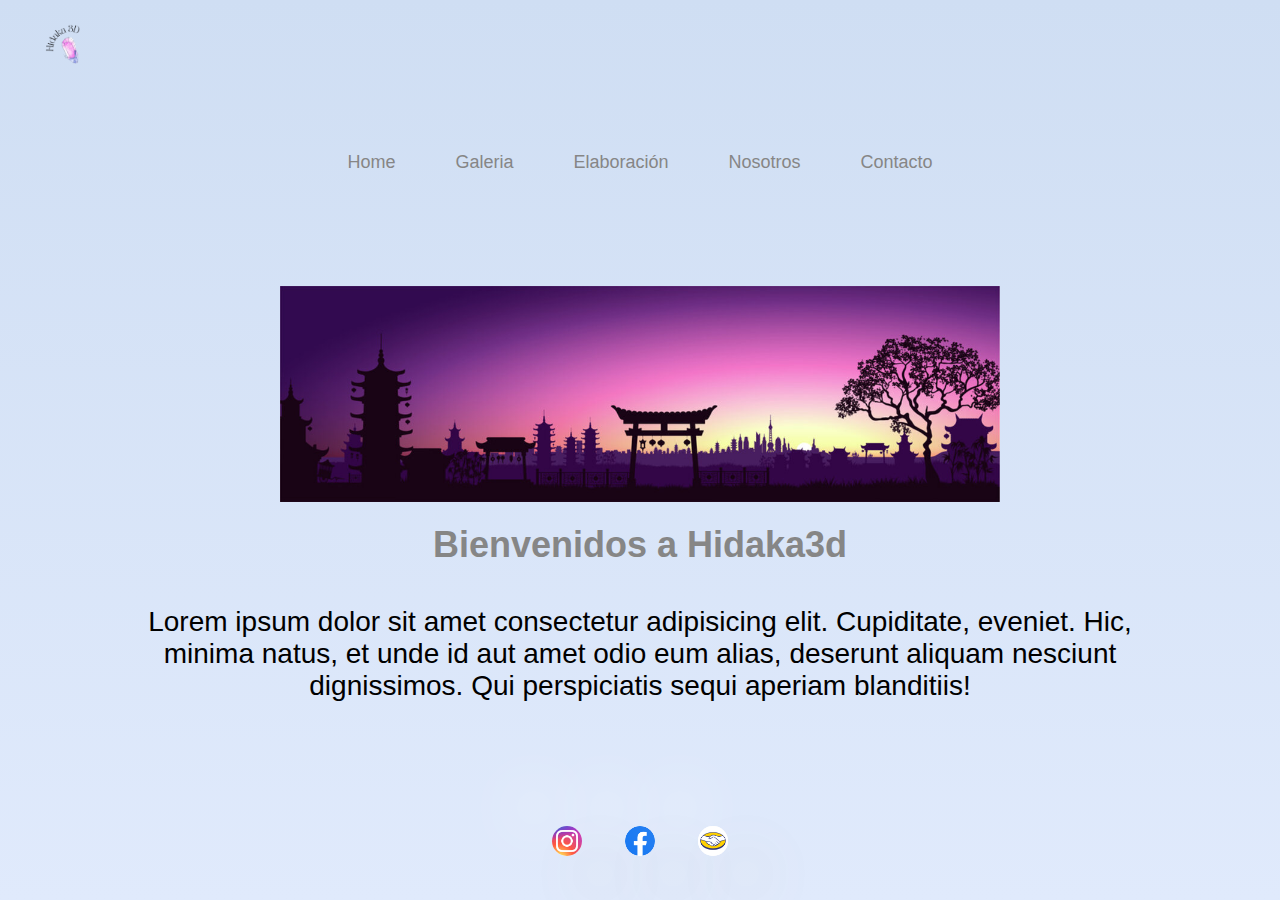
<file: index.html>
<!DOCTYPE html>
<html lang="en">
<head>
    <meta charset="UTF-8">
    <meta http-equiv="X-UA-Compatible" content="IE=edge">
    <meta name="viewport" content="width=device-width, initial-scale=1.0">
    <link
    rel="stylesheet"
    href="https://cdnjs.cloudflare.com/ajax/libs/animate.css/4.1.1/animate.min.css"
  />
    <link rel="stylesheet" href="css/index.css">
    
    <title>Home</title>
</head>
<body>
    <header id="cabecera" class="tablet">
                <picture class="logo">
                    <img src="img/logo.png"/>
                </picture>
        
            <nav class="navbar flex-row container">
                <ul class="menu flex-row">
                        <a href="index.html" class="menu__link">
                            <li class="menu__item">Home</li>
                        </a>
                        <a href="galery-img.html" class="menu__link">
                            <li class="menu__item">Galeria</li>
                        </a>
                        <a href="production.html" class="menu__link">
                            <li class="menu__item">Elaboración</li>
                        </a>
                        <a href="about-us.html" class="menu__link">
                            <li class="menu__item">Nosotros</li>
                        </a>
                        <a href="contact.html" class="menu__link">
                            <li class="menu__item">Contacto</li>
                        </a>
                    </ul>                
            </nav>    
    </header>    
    <section class="container flex-column">
        <picture id="banner" class="">
            <img src="img/banner2.jpg" alt="">
        </picture>      
    
    <article>
        <h1 id="titulo" class="flex-column tablet animate__bounceIn">Bienvenidos a Hidaka3d</h1>
            <div class="parrafo flex-column tablet">            
                <p>Lorem ipsum dolor sit amet consectetur adipisicing elit. 
                Cupiditate, eveniet. Hic, minima natus, et unde id aut amet odio eum alias, 
                deserunt aliquam nesciunt dignissimos. Qui perspiciatis sequi aperiam blanditiis!
                </p>
            </div>
    </article>  
    </section>
<footer id="pie" class="flex tablet">
<div class="">
    <picture>
        <a href=""><img src="img/instagram.png" alt="" width="30px" height="30px"></a>
    </picture>
    <picture>
        <a href=""><img src="img/facebook.png" alt="" width="30px" height="30px"></a>
    </picture>    
    <picture>
        <a href=""><img src="img/ml.png" alt="" width="30px" height="30px"></a>
    </picture>       
    </div>
</div>           
</footer>
</body>
</html>
</file>
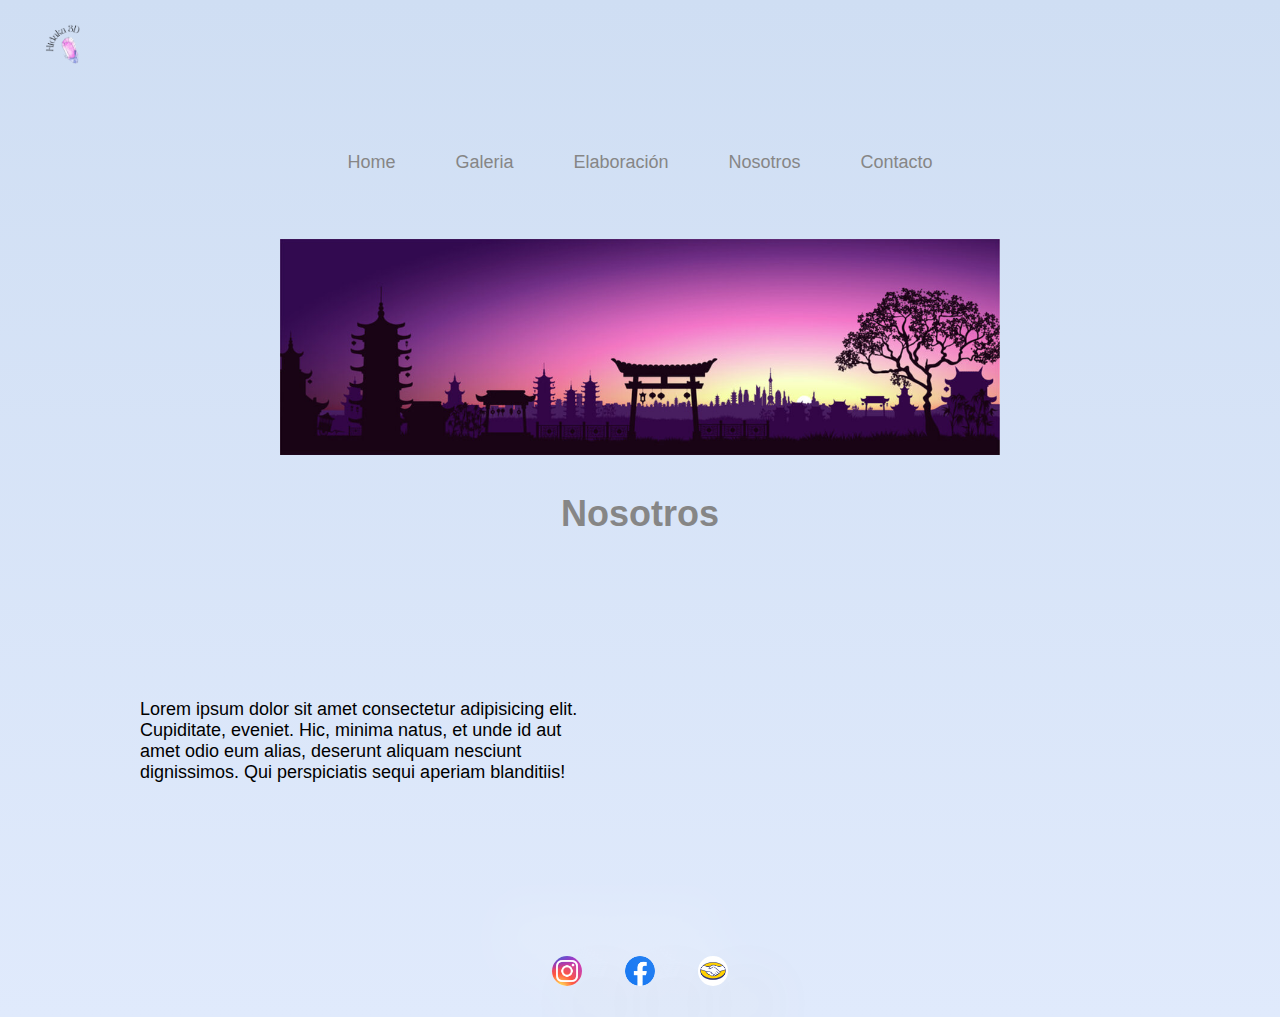
<file: about-us.html>
<!DOCTYPE html>
<html lang="en">
<head>
    <meta charset="UTF-8">
    <meta http-equiv="X-UA-Compatible" content="IE=edge">
    <meta name="viewport" content="width=device-width, initial-scale=1.0">
    <link
    rel="stylesheet"
    href="https://cdnjs.cloudflare.com/ajax/libs/animate.css/4.1.1/animate.min.css"
  />
    <link rel="stylesheet" href="css/index.css">
    <title>Index</title>
</head>
<body>
    <header id="cabecera" class="tablet">
                <picture class="logo">
                    <img src="img/logo.png"/>
                </picture>
        
            <nav class="navbar flex-row container tablet">
                <ul class="menu flex-row">
                        <a href="index.html" class="menu__link">
                            <li class="menu__item">Home</li>
                        </a>
                        <a href="galery-img.html" class="menu__link">
                            <li class="menu__item">Galeria</li>
                        </a>
                        <a href="production.html" class="menu__link">
                            <li class="menu__item">Elaboración</li>
                        </a>
                        <a href="about-us.html" class="menu__link">
                            <li class="menu__item">Nosotros</li>
                        </a>
                        <a href="contact.html" class="menu__link">
                            <li class="menu__item">Contacto</li>
                        </a>
                    </ul>                
            </nav>    
    </header>    
<section class="about-us .about__respon">
    <picture id="banner" class="banner__tablet banner__about">
        <img src="img/banner2.jpg" alt="">
    </picture>
    <h1 class="flex about-us__h1 animate__bounceIn">Nosotros</h1>
        <div class="about__p about__cel__p">
            <p>Lorem ipsum dolor sit amet consectetur adipisicing elit. 
            Cupiditate, eveniet. Hic, minima natus, et unde id aut amet odio eum alias, 
            deserunt aliquam nesciunt dignissimos. Qui perspiciatis sequi aperiam blanditiis!
            </p>
        </div>
   <iframe class="video" src="https://www.youtube.com/embed/m_QhY1aABsE" title="YouTube video player" frameborder="0" allow="accelerometer; autoplay; clipboard-write; encrypted-media; gyroscope; picture-in-picture" allowfullscreen></iframe>
</section>
<footer id="pie" class="flex tablet">
    <div class="">
        <picture class="">
            <a href=""><img src="img/instagram.png" alt="" width="30px" height="30px"></a>
        </picture>
        <picture class="">
            <a href=""><img src="img/facebook.png" alt="" width="30px" height="30px"></a>
        </picture>    
        <picture class="">
            <a href=""><img src="img/ml.png" alt="" width="30px" height="30px"></a>
        </picture>       
        </div>
    </div>           
</footer>
</body>
</html>
</file>
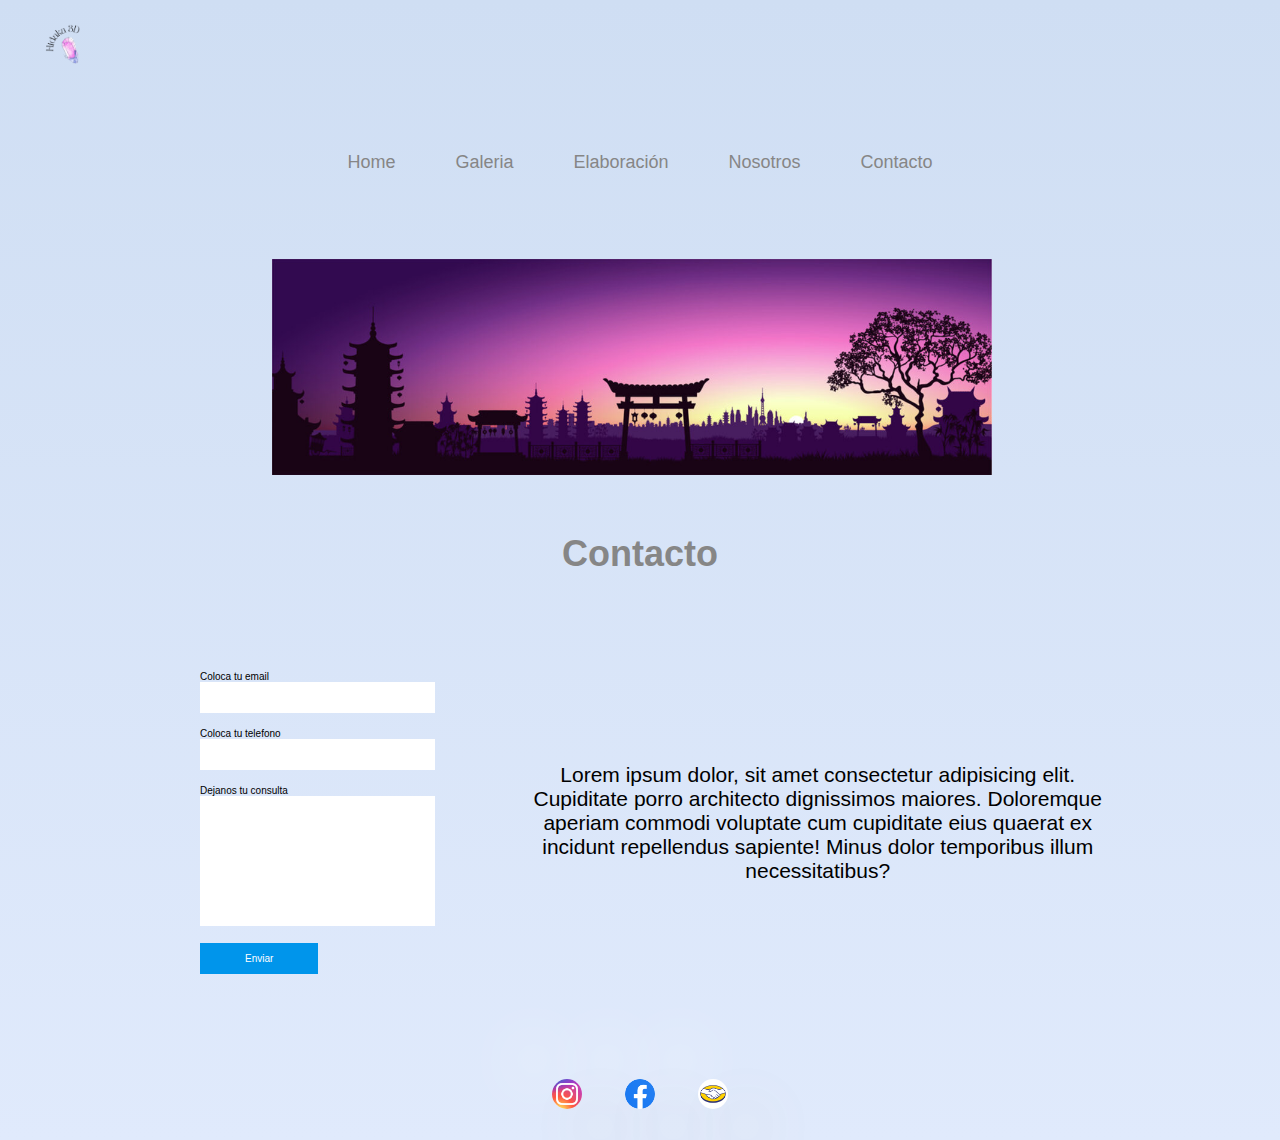
<file: contact.html>
<!DOCTYPE html>
<html lang="en">
<head>
    <meta charset="UTF-8">
    <meta http-equiv="X-UA-Compatible" content="IE=edge">
    <meta name="viewport" content="width=device-width, initial-scale=1.0">
    <link
    rel="stylesheet"
    href="https://cdnjs.cloudflare.com/ajax/libs/animate.css/4.1.1/animate.min.css"
  />
    <link rel="stylesheet" href="css/index.css">
    <title>Index</title>
</head>
<body>
    <header id="cabecera" class="tablet">
                <picture class="logo">
                    <img src="img/logo.png"/>
                </picture>
        
            <nav class="navbar flex-row container tablet">
                <ul class="menu flex-row">
                        <a href="index.html" class="menu__link">
                            <li class="menu__item">Home</li>
                        </a>
                        <a href="galery-img.html" class="menu__link">
                            <li class="menu__item">Galeria</li>
                        </a>
                        <a href="production.html" class="menu__link">
                            <li class="menu__item">Elaboración</li>
                        </a>
                        <a href="about-us.html" class="menu__link">
                            <li class="menu__item">Nosotros</li>
                        </a>
                        <a href="contact.html" class="menu__link">
                            <li class="menu__item">Contacto</li>
                        </a>
                    </ul>                
            </nav>    
    </header>      
<section class="contact">    
    <picture id="banner" class="contact__banner ">
        <img src="img/banner2.jpg" alt="">
    </picture>
    <div class="contac__p banner__tablet">
        <p class="contact__p">Lorem ipsum dolor, sit amet consectetur adipisicing elit. Cupiditate porro architecto dignissimos maiores. Doloremque aperiam commodi 
        voluptate cum cupiditate eius quaerat ex incidunt repellendus sapiente! 
        Minus dolor temporibus illum necessitatibus?
        </p>
    </div>
    <h1 class="contact__h1 animate__bounceIn">Contacto</h1>
        <form method="POST" enctype="application/x-www-form-urlencoded">
            <label for="email">Coloca tu email</label>
            <input type="email" name="email" id="email"><br>
            <label for="telefono">Coloca tu telefono</label>
            <input type="number" name="telefono" id=""><br>
            <label for="email">Dejanos tu consulta</label><br>  
            <textarea name="" id="" cols="30" rows="10"></textarea><br>
            <button type="submit">Enviar</button>
        </form>
</section>
<footer id="pie" class="flex tablet">
    <div class="">
        <picture class="">
            <a href=""><img src="img/instagram.png" alt="" width="30px" height="30px"></a>
        </picture>
        <picture class="">
            <a href=""><img src="img/facebook.png" alt="" width="30px" height="30px"></a>
        </picture>    
        <picture class="">
            <a href=""><img src="img/ml.png" alt="" width="30px" height="30px"></a>
        </picture>       
        </div>
    </div>           
</footer>
</body>
</html>
</file>
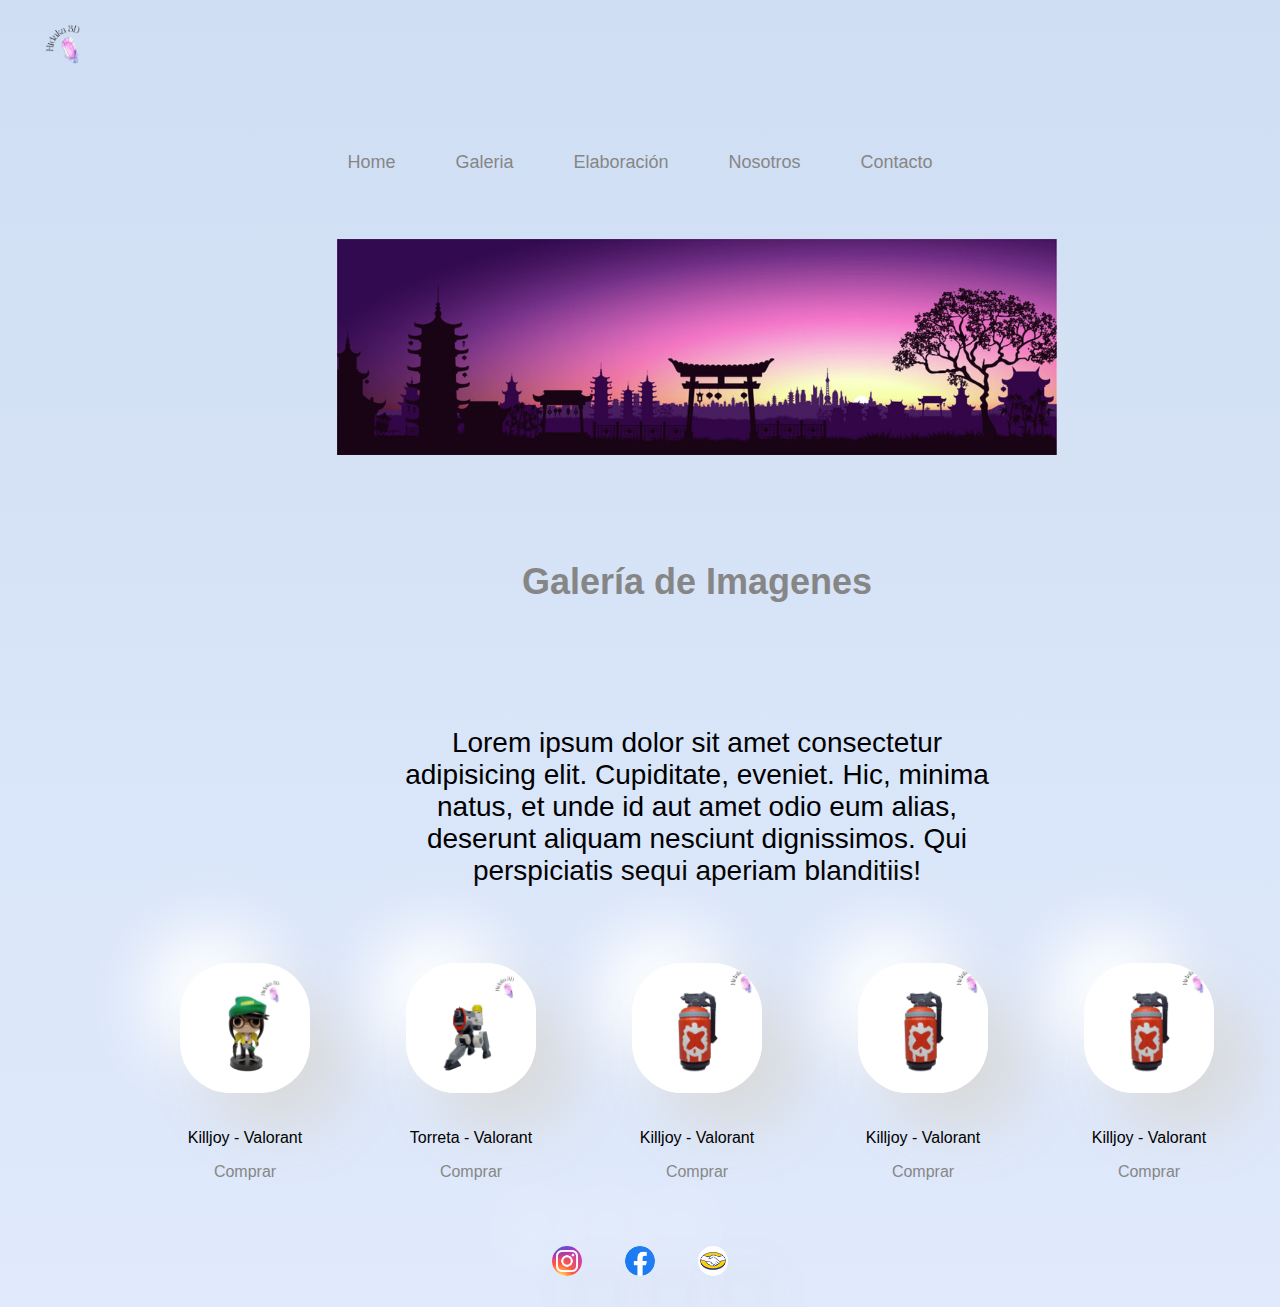
<file: galery-img.html>
<!DOCTYPE html>
<html lang="en">
<head>
    <meta charset="UTF-8">
    <meta http-equiv="X-UA-Compatible" content="IE=edge">
    <meta name="viewport" content="width=device-width, initial-scale=1.0">
    <link
    rel="stylesheet"
    href="https://cdnjs.cloudflare.com/ajax/libs/animate.css/4.1.1/animate.min.css"
  />
    <link rel="stylesheet" href="css/index.css">
    <title>Index</title>
</head>
<body>
    <header id="cabecera" class="tablet">
        <div class="line"></div>
                <picture class="logo">
                    <img src="img/logo.png"/>
                </picture>
        
            <nav class="navbar flex-row container tablet">
                <ul class="menu flex-row">
                        <a href="index.html" class="menu__link">
                            <li class="menu__item">Home</li>
                        </a>
                        <a href="galery-img.html" class="menu__link">
                            <li class="menu__item">Galeria</li>
                        </a>
                        <a href="production.html" class="menu__link">
                            <li class="menu__item">Elaboración</li>
                        </a>
                        <a href="about-us.html" class="menu__link">
                            <li class="menu__item">Nosotros</li>
                        </a>
                        <a href="contact.html" class="menu__link">
                            <li class="menu__item">Contacto</li>
                        </a>
                    </ul>                
            </nav>    
    </header>    
    <section class="gallery tablet"> 
        <picture id="banner" class="banner__gallery">
            <img src="img/banner2.jpg" alt="">
        </picture>
        <h1 class="title__gallery animate__bounceIn">Galería de Imagenes</h1>
        <p class="p__gallery">Lorem ipsum dolor sit amet consectetur adipisicing elit. 
        Cupiditate, eveniet. Hic, minima natus, et unde id aut amet odio eum alias, 
        deserunt aliquam nesciunt dignissimos. Qui perspiciatis sequi aperiam blanditiis!
       </p>

    
       <div class="flex-column div__gallery ">
            <img id="galeria" src="img/killjoy.jpg" alt="killjoy" width="130" height="130">
                <p class="product__name">Killjoy - Valorant</p>
                      <a href="https://articulo.mercadolibre.com.ar/MLA-1114459645-valorant-killjoy-14-cm-hidaka-3d-_JM"><p>Comprar</p></a>
       </div>
       <div class="flex-column div__gallery ">
             <img id="galeria" src="img/torreta.png" alt="torreta" width="130" height="130">
                <p class="product__name">Torreta - Valorant</p>
                     <a href="https://articulo.mercadolibre.com.ar/MLA-1112319885-valorant-torreta-killjoy-13-cm-hidaka-3d-_JM"><p>Comprar</p></a>
        </div>
        <div class="flex-column div__gallery ">
            <img id="galeria" src=" img/granda-raze.png" alt="granada-raze" width="130" height="130">
                <p class="product__name">Killjoy - Valorant</p>
                      <a href="https://articulo.mercadolibre.com.ar/MLA-1120068116-valorant-granada-raze-hidaka-3d-_JM"><p>Comprar</p></a>
       </div>
        <div class="flex-column div__gallery ">
        <img id="galeria" src="img/granda-raze.png" alt="granada-raze" width="130" height="130">
            <p class="product__name">Killjoy - Valorant</p>
                  <a href="https://articulo.mercadolibre.com.ar/MLA-1120068116-valorant-granada-raze-hidaka-3d-_JM"><p>Comprar</p></a>
        </div>
        <div class="flex-column div__gallery ">
            <img id="galeria" src="img/granda-raze.png" alt="granada-raze" width="130" height="130">
                <p class="product__name">Killjoy - Valorant</p>
                      <a href="https://articulo.mercadolibre.com.ar/MLA-1120068116-valorant-granada-raze-hidaka-3d-_JM"><p>Comprar</p></a>
       </div>
   
    </section>
    <footer id="pie" class="flex tablet">
        <div class="">
            <picture class="">
                <a href=""><img src="img/instagram.png" alt="" width="30px" height="30px"></a>
            </picture>
            <picture class="">
                <a href=""><img src="img/facebook.png" alt="" width="30px" height="30px"></a>
            </picture>    
            <picture class="">
                <a href=""><img src="img/ml.png" alt="" width="30px" height="30px"></a>
            </picture>       
            </div>
        </div>           
    </footer>
 </body>
</html>
</file>
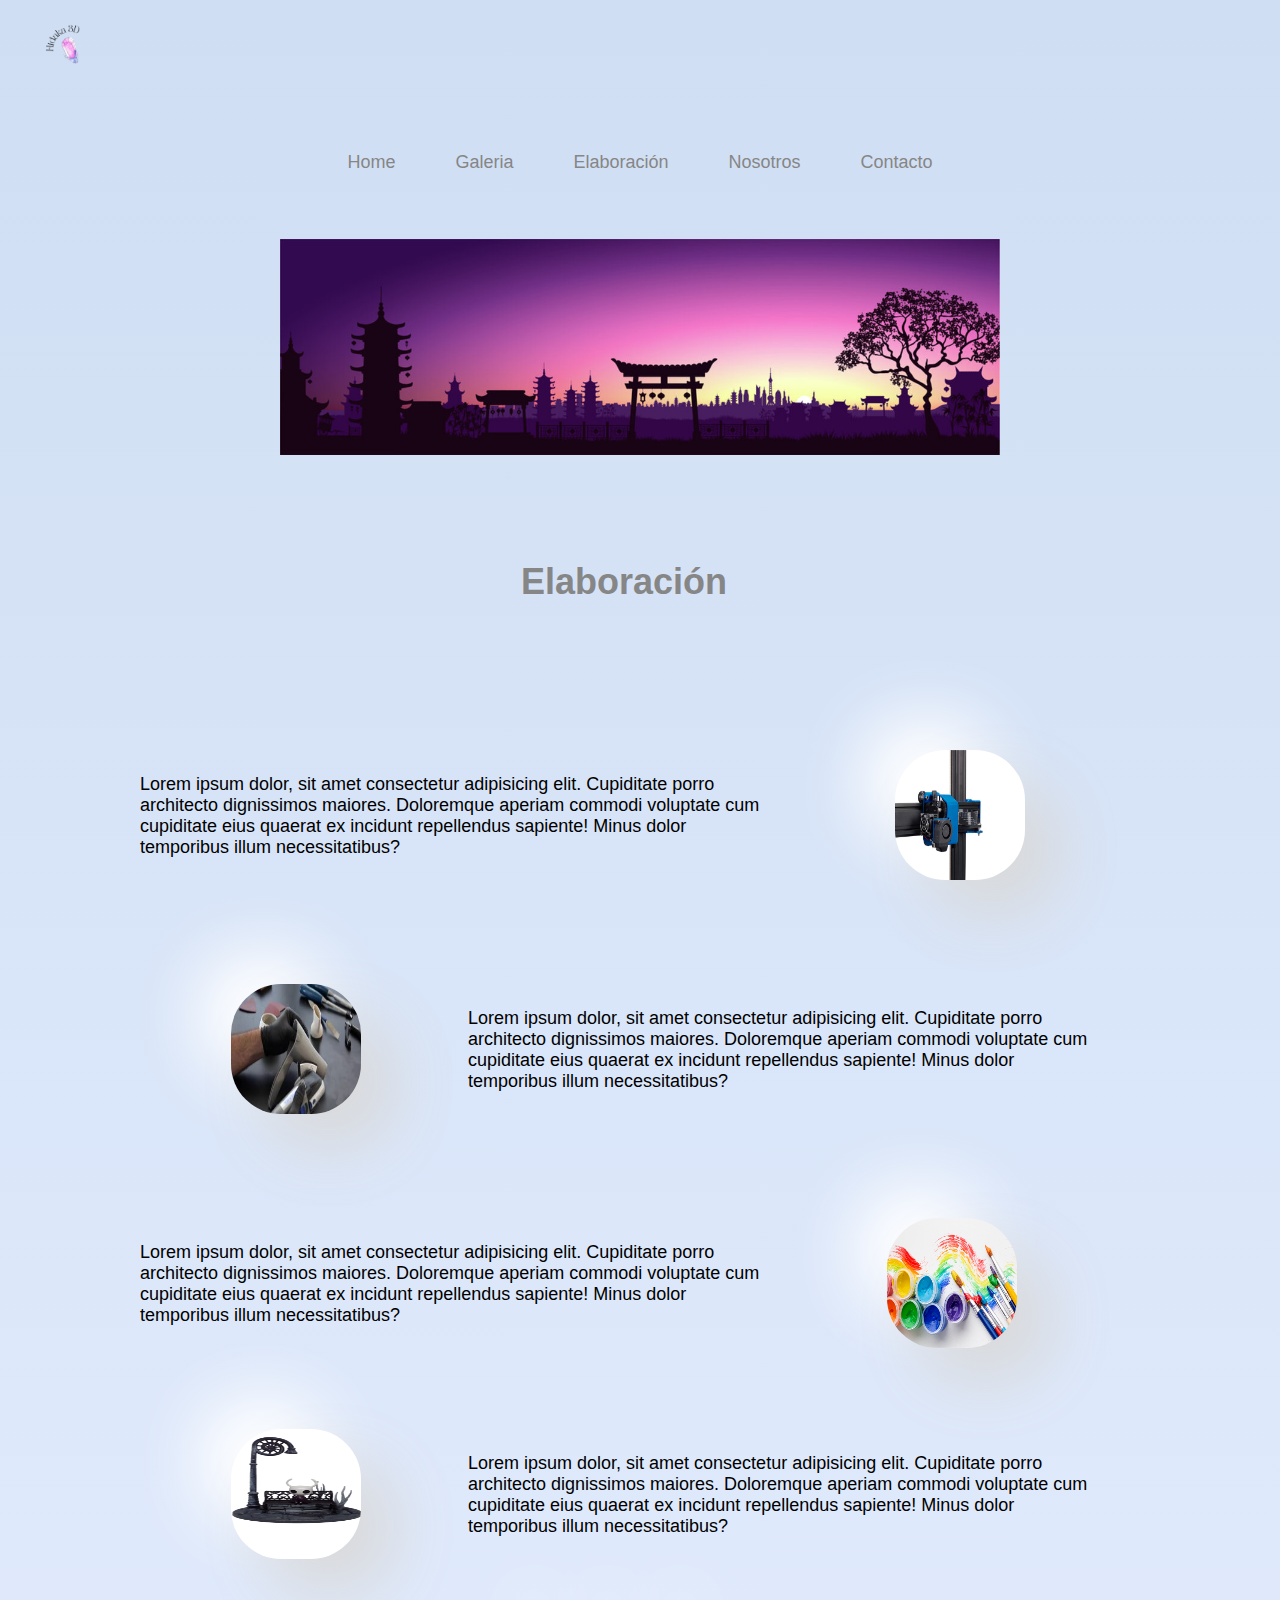
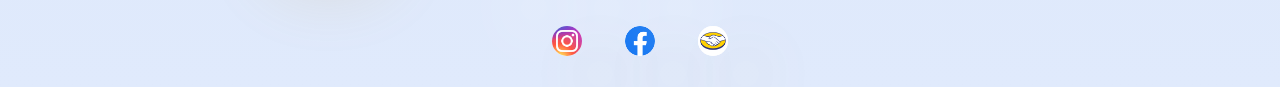
<file: production.html>
<!DOCTYPE html>
<html lang="en">
<head>
    <meta charset="UTF-8">
    <meta http-equiv="X-UA-Compatible" content="IE=edge">
    <meta name="viewport" content="width=device-width, initial-scale=1.0">
    <link
    rel="stylesheet"
    href="https://cdnjs.cloudflare.com/ajax/libs/animate.css/4.1.1/animate.min.css"
  />
    <link rel="stylesheet" href="css/index.css">
    <title>Index</title>
</head>
<body>
    <header id="cabecera" class="tablet">
                <picture class="logo">
                    <img src="img/logo.png"/>
                </picture>
        
            <nav class="navbar flex-row container tablet">
                <ul class="menu flex-row">
                        <a href="index.html" class="menu__link">
                            <li class="menu__item">Home</li>
                        </a>
                        <a href="galery-img.html" class="menu__link">
                            <li class="menu__item">Galeria</li>
                        </a>
                        <a href="production.html" class="menu__link">
                            <li class="menu__item">Elaboración</li>
                        </a>
                        <a href="about-us.html" class="menu__link">
                            <li class="menu__item">Nosotros</li>
                        </a>
                        <a href="contact.html" class="menu__link">
                            <li class="menu__item">Contacto</li>
                        </a>
                    </ul>                
            </nav>    
    </header>    
<section class="production tablet">
    <picture id="banner" class="banner__tablet banner__gallery">
        <img src="img/banner2.jpg" alt="">
    </picture>

    <h1 class="title__production banner__tablet animate__bounceIn">Elaboración</h1>        

        <div class="impresora banner__tablet">
            <picture>
                <img id="opacity" src="img/impresora.png" alt="impresora" width="130" height="130">
            </picture>  
        </div>      
            <div class="impresora__p banner__tablet">        
                <p class="production__descript">Lorem ipsum dolor, sit amet consectetur adipisicing elit. Cupiditate porro architecto dignissimos maiores. Doloremque aperiam commodi 
                        voluptate cum cupiditate eius quaerat ex incidunt repellendus sapiente! 
                        Minus dolor temporibus illum necessitatibus?
                </p>
            </div>
       <div class="lijar banner__tablet">
             <picture>
                 <img id="opacity" src="img/lijar.jpg" alt="lijar" width="130" height="130">
            </picture>
        </div>
            <div class="lijar__p banner__tablet">             
                <p class="production__descript">Lorem ipsum dolor, sit amet consectetur adipisicing elit. Cupiditate porro architecto dignissimos maiores. Doloremque aperiam commodi 
                    voluptate cum cupiditate eius quaerat ex incidunt repellendus sapiente! 
                    Minus dolor temporibus illum necessitatibus?
                </p>
            </div>        
        <div class="pintar banner__tablet">
            <picture>
            <img id="opacity" src="img/pintar.png" alt="pintar" width="130" height="130">
            </picture>
        </div>
            <div class="pintar__p banner__tablet">        
                <p class="production__descript">Lorem ipsum dolor, sit amet consectetur adipisicing elit. Cupiditate porro architecto dignissimos maiores. Doloremque aperiam commodi 
                    voluptate cum cupiditate eius quaerat ex incidunt repellendus sapiente! 
                    Minus dolor temporibus illum necessitatibus?
                </p>
            </div>

       <div class="done banner__tablet">
           <picture>
                <img id="opacity" src="img/producto-final.png" alt="trabajo-terminado" width="130" height="130">
            </picture>
        </div>
            <div class="done__p banner__tablet">
                <p class="production__descript">Lorem ipsum dolor, sit amet consectetur adipisicing elit. Cupiditate porro architecto dignissimos maiores. Doloremque aperiam commodi 
                voluptate cum cupiditate eius quaerat ex incidunt repellendus sapiente! 
                Minus dolor temporibus illum necessitatibus?
                </p>
            </div>
        
</section>
    <footer id="pie" class="flex tablet">
        <div class="">
            <picture class="">
                <a href=""><img src="img/instagram.png" alt="" width="30px" height="30px"></a>
            </picture>
            <picture class="">
                <a href=""><img src="img/facebook.png" alt="" width="30px" height="30px"></a>
            </picture>    
            <picture class="">
                <a href=""><img src="img/ml.png" alt="" width="30px" height="30px"></a>
            </picture>       
            </div>
        </div>           
    </footer>
</body>
</html>
</file>
<file: css/index.css>
/*Normalize*/

*,
*::after,
*::before {
    margin: 0;
    padding: 0;
    box-sizing: border-box;
}

/*Variables*/
:root{
--principal: #868686;
--secundary: #fff;
--font-primary: 'Franklin Gothic Medium', 'Arial Narrow', Arial, sans-serif;
}

/*Globals*/


html{

    font-size: 62.5%;
    font-family: var(--font-primary);
    background: #E0EAFC;  /* fallback for old browsers */
background: -webkit-linear-gradient(to bottom, #CFDEF3, #E0EAFC);  /* Chrome 10-25, Safari 5.1-6 */
background: linear-gradient(to bottom, #CFDEF3, #E0EAFC); /* W3C, IE 10+/ Edge, Firefox 16+, Chrome 26+, Opera 12+, Safari 7+ */


}

body{
    display: grid;
    min-height: 100vh;
    grid-template-rows: 0fr auto auto;

}

ul{
    list-style-type: none;
}

a{
    text-decoration: none;
    color: var(--principal);   
}

/* Helpers */

.flex{
    display: flex;
}

.flex-column{
    display: flex;
    flex-direction: column;
    justify-content: center;
    align-items: center;
}

.flex-row{
    display: flex;
    flex-direction: row;
    justify-content: center
}

.container{
    max-width: 1080px;
    margin: 50px auto;
}



/*Header*/


.logo img{
    width: 100px;
    height: 100px;    
    margin-left: 20px;
    
}

.navbar .menu .menu__link .menu__item{
    text-decoration: none;
    font-family: 'Franklin Gothic Medium', 'Arial Narrow', Arial, sans-serif;
    color: #868686;
    display: inline;   
    padding: 30px;
    font-size: 1.8em;
    flex-wrap: wrap;
}


/* Section */


#banner img{
    width: 80vh;
}


article h1{
    font-size: 3.6em;
    font-family: var(--font-primary);
    color: var(--principal);  
    margin: 20px;
}

article p{
    text-align: center;
    font-family: var(--font-primary);
    font-size: 2.8em;
    margin: 20px
}

/* Footer */

footer{
    min-width: 100vh;
    min-height: 10vh; 
    align-content: flex-end;
    justify-content: space-around;
    align-items: center
}

footer div{
    justify-items: center;
}


/* GALLERY */

div img{
    border-radius: 50px;
background: #ffffff;
box-shadow:  33px 33px 66px #d9d9d9,
             -33px -33px 66px #ffffff;
    margin: 20px;
}

.gallery{
    display: grid;
    grid-template-columns: repeat(3, 1fr);
    grid-template-rows: repeat(2, 1fr);
    width: 90%;
    max-width: 1000px;
    margin: 1.6em auto;
    gap: 1.6em;
    justify-content: space-around;
    align-items: center;
    justify-items: center;
}

.banner__gallery{
    grid-column: span 5;
    align-items: center;
}

.product__name{
    display: flex;
    flex-direction: column-reverse;
    align-items: center;
    
}

.title__gallery{
    grid-column: 2/5;
    font-size: 3.6em;
    font-family: var(--font-primary);
    color: var(--principal);  
    margin: 20px;
}

.p__gallery{
    grid-column: 2/5;
    font-size: 2.8em;
    text-align: center;
    font-family: var(--font-primary);
    font-size: 2.8em;
    margin: 20px
}


.div__gallery{
    grid-row: 4/5;
    font-size: 1.6em;
    gap: inherit;
    margin: 20px
}

div #galeria:hover{
    transform: scale(2,2)
}


/* Production */

.production{

display: grid;
grid-template-columns: repeat(3, 1fr);
grid-template-rows: repeat(5, 1fr);
width: 90%;
max-width: 1000px;
margin: 1.6em auto;
gap: 1.6em;
justify-content: space-around;
align-items: center;
justify-items: center;
}

.title__production{
    grid-column: 1/4;
    font-size: 3.6em;
    font-family: var(--font-primary);
    color: var(--principal);  
    margin: 20px;
}

.impresora{
    grid-row: 3/4;
    grid-column: span 2;
}
.impresora__p{
    grid-row: 3/4;
    grid-column: 3/1;
    font-size: 1.8em;
}

.lijar {
    grid-row: 4/5;
    grid-column: 1/2;
}

.lijar__p{
    grid-row: 4/5;
    grid-column: span 2;
    font-size: 1.8em;

}

.pintar{
    grid-row: 5/6;
    grid-column: 3/4;
}

.pintar__p{
    grid-row: 5/6;
    grid-column: 1/3;
    font-size: 1.8em;

}

.done{
    grid-row: 6/7;
    grid-column: 1/2;

}

.done__p{
    grid-row: 6/7;
    grid-column: 2/4;
    font-size: 1.8em;

}

/*ABOUT US*/ 

.banner__about{
    grid-column: span 3;
    align-items: center;
}

.about-us{
    display: grid;
    grid-template-columns: auto auto;
    grid-template-rows: auto auto auto;
    width: 90%;
    max-width: 1000px;
    margin: 1.6em auto;
    gap: 1.6em;
    justify-content: space-around;
    align-items: center;
    justify-items: center;
}
.about-us__h1{
    grid-column: span 3;
    font-size: 3.6em;
    font-family: var(--font-primary);
    color: var(--principal);  
    margin: 20px;
}

.video{
    grid-row: 3/4;
    grid-column: 3/4;
    margin: 20px;
    width: 500px;
    height: 300px;
}

.about__p{
    grid-row: 3/4;
    grid-column: 1/3;
    font-size: 1.8em;
}

/* CONTACT */

.contact{
    display: grid;
    grid-template-columns: auto auto;
    grid-template-rows: auto auto auto;
    width: 90%;
    max-width: 1000px;
    margin: 1.6em auto;
    gap: 1.6em;
    justify-content: space-around;
    align-items: center;
    justify-items: center;
}

.contact__banner{
    grid-column: span 2;
    margin: 20px
}

.contact__h1{
    grid-column: span 3;
    font-size: 3.6em;
    font-family: var(--font-primary);
    color: var(--principal);  
    margin: 20px;
}

.contac__p{
    grid-row: 3/4;
    grid-column: 2/3;
    text-align: center;
    font-size: 2.1em;
    margin: 20px

}


/* MEDIA */

@media screen and (max-width: 768px){
    
    .tablet{
        display: grid;
        grid-template-columns: 2fr;
        justify-items: center;
        }
    
    div .production__descript{
     font-weight: bold;
     font-size: 1.8em;
 }

    #opacity{
        opacity: 30%;
    }

    .banner__tablet{
        grid-column: 1/3;
    }

    .navbar{
        font-size: 1.6em
    }

    .about__respon{
        grid-template-columns: auto auto;
    }

    .about__p{
        grid-column: 1/2;
        font-size: 2em;
    }
    .video{
        grid-column: span 2;
    }

    .contact__p{
        grid-row: 1/2;
    }    
    form{
        grid-column: span 2;
    }
    .about__p{
        grid-row: 4/5;
        grid-column: span 2;
        font-size: 2.6em;     
        text-align:center;
        margin: 20px;  
    }
}

@media screen and (max-width: 480px){

    article h1,
    .title__gallery{
        font-size: 4.5em;        
    }

    article p,
    .p__gallery{
        font-size: 3em;
        grid-column: 2/5
    }

    .navbar{
        font-size: 2em
    }

    .tablet{
        display: grid;
        grid-template-columns: 1fr;
        justify-items: center;
    }

    .video{
        grid-column: span 2;
        width: 600px;
    height: 400px;
    }
    .about__p{
        grid-row: 4/5;
        grid-column: span 2;
        font-size: 2.6em;     
        text-align:center;
        margin: 20px;  
    }

    form{
        grid-column: span 2;
    }
    
}


/* FORM */

@import url(https://fonts.googleapis.com/css?family=Roboto:400);
form{
  padding: 60px;
  max-width: 400px;
  background-color: transparent;
  margin: 0 auto;
}

form input, form textarea{
  margin-bottom: 15px;
  font-family: var(--font-primary);
  width: 100%;
  padding: 10px;
  box-sizing: border-box; 
  border: none; 
  color: #525c66; 
  font-size: 1em;
  resize: none; 
}

label{
    font-size: 1em;
}

form button {
	display: block;
	background-color: #0095eb;
	padding: 10px 45px 10px 45px;
	border: 0;
	font-size: 1em; 
	color: 	white;
  font-family: "Roboto", sans-serif;
}
form button:hover{
	background-color: #046193;
}
textarea {  resize: none;}
</file>
